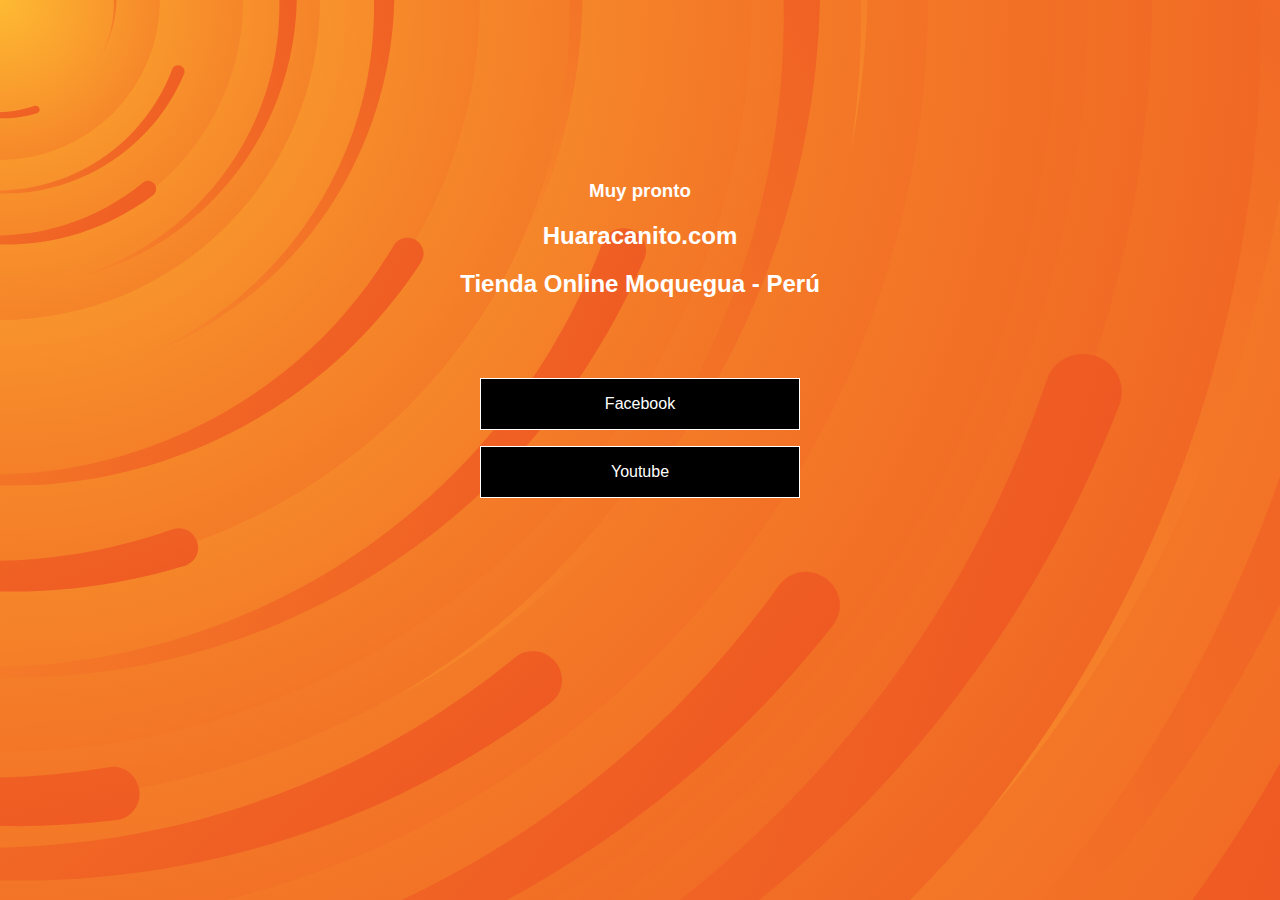
<file: index.html>
<!DOCTYPE html>
<html lang="es">
  <head>
    <meta charset="UTF-8" />
    <meta name="viewport" content="width=device-width, initial-scale=1.0" />

    <link rel="stylesheet" href="style.css" />

    <title>Huaracanito.com Tienda Online Moquegua - Perú</title>
    <meta name="description" content="Venta de Paneles Solares en Moquegua - Perú, kits de iluminación solar autoinstalables para viviendas rurales, instalaciones a domicilio" />
  </head>
  <body>
    <header>
      <h3>Muy pronto</h3>
      <!-- <img src="img/tienda-online.png" alt="" /> -->
      <i class="fa fa-shopping-cart"></i>
      <h2 class="color4">Huaracanito.com</h2>
      <h1>Tienda Online Moquegua - Perú</h1>
    </header>
    <nav>
      <a class="btn" href="http://fb.com/huaracanito" target="_blank" rel="noopener noreferrer"><i class="fa fa-facebook"></i> Facebook</a>
      <a class="btn" href="https://www.youtube.com/channel/UCPwKVerENYIVmVq77VCFFoQ" target="_blank" rel="noopener noreferrer"><i class="fa fa-youtube-play"></i> Youtube</a>
    </nav>
  </body>
</html>
</file>
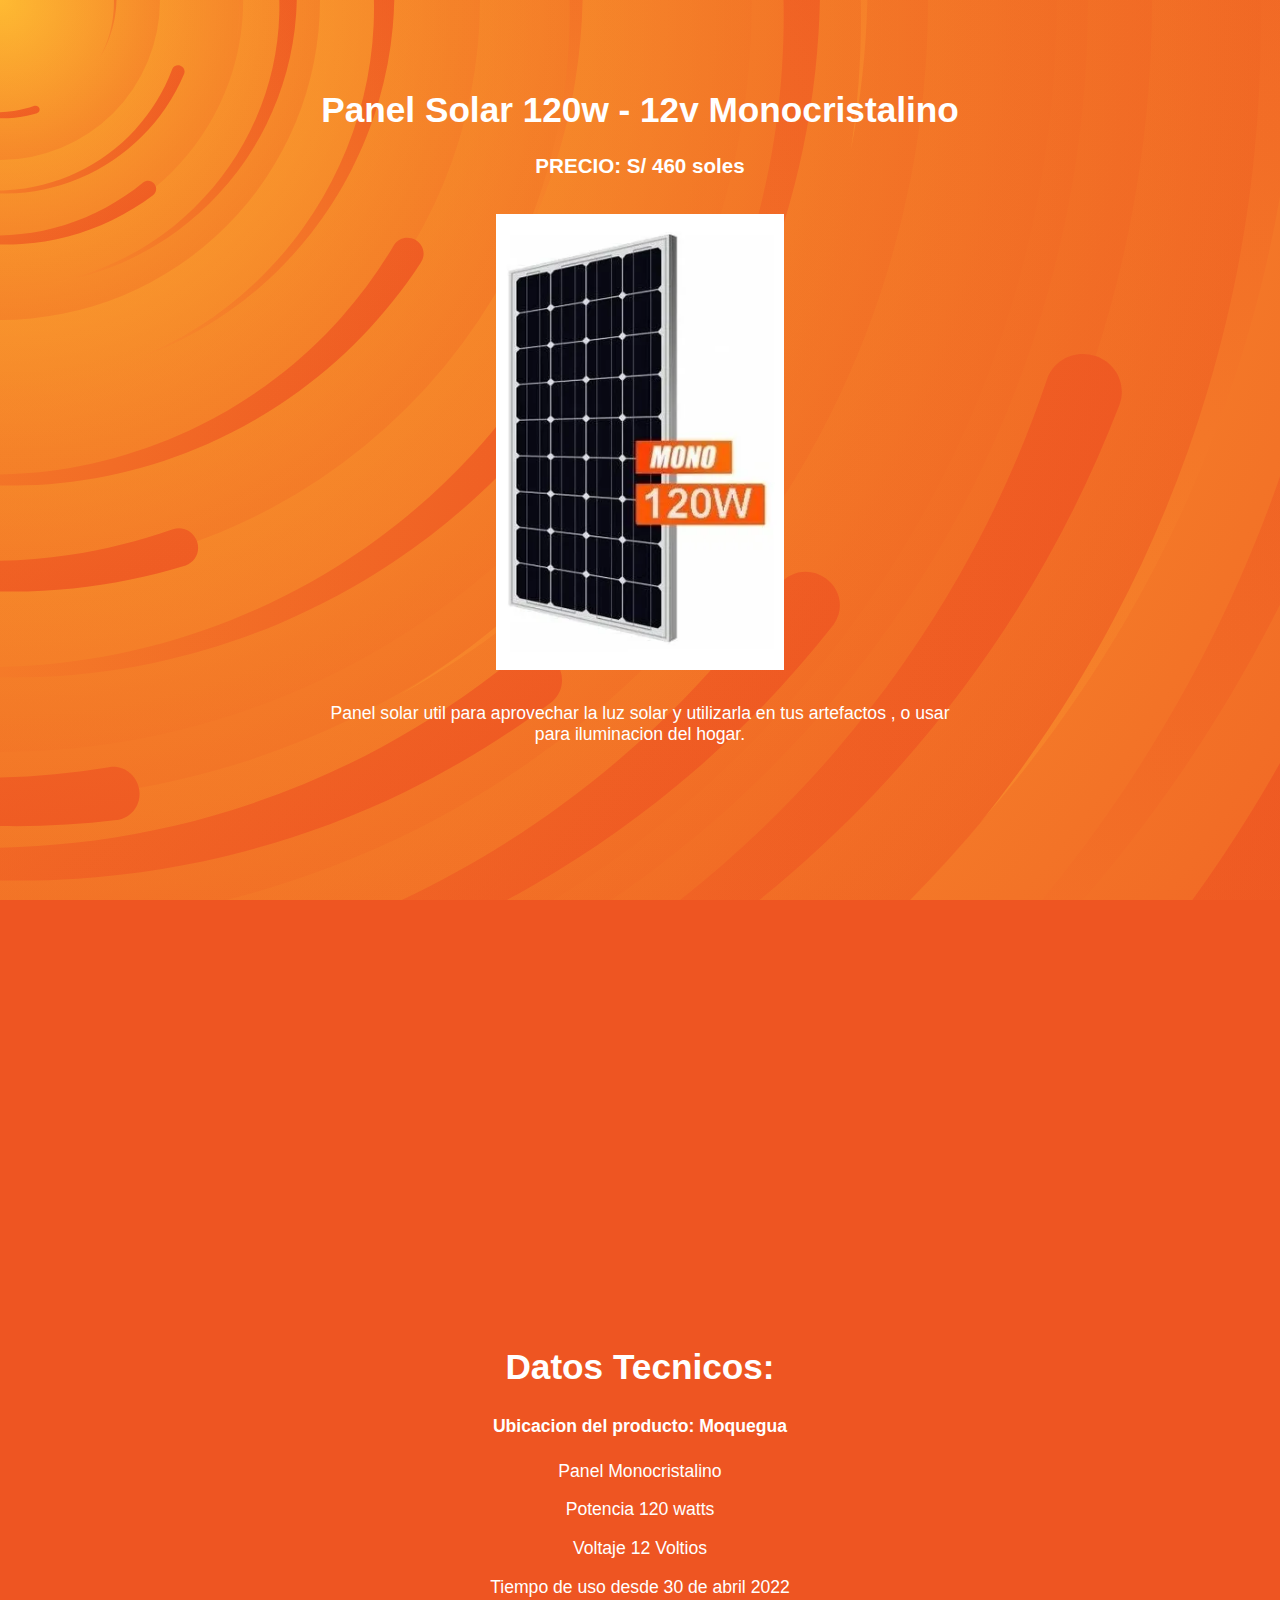
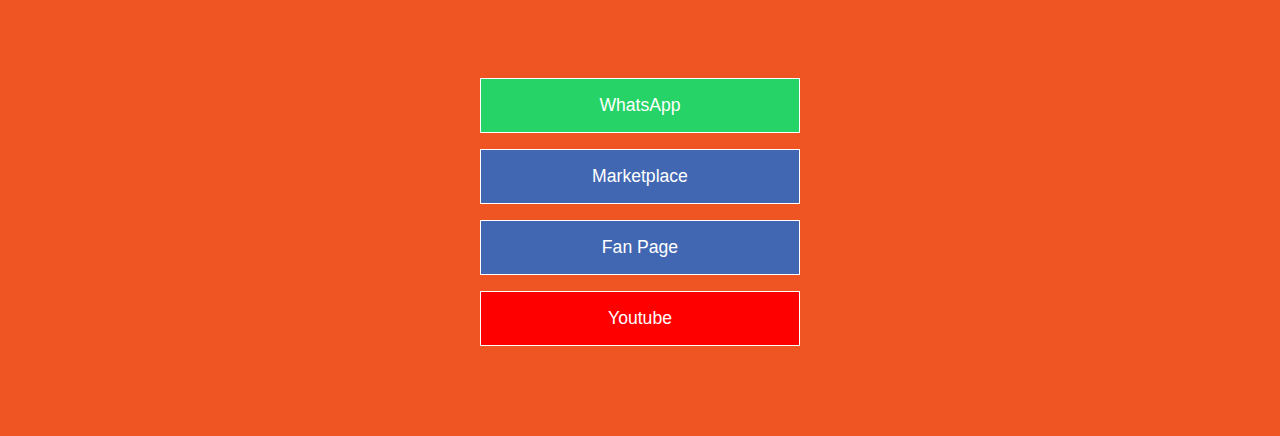
<file: panel120w/index.html>
<!DOCTYPE html>
<html lang="es">
  <head>
    <meta charset="UTF-8" />
    <meta name="viewport" content="width=device-width, initial-scale=1.0" />

    <link rel="stylesheet" href="style.css" />

    <title>Panel Solar 120w - 12v Monocristalino</title>
    <meta name="description" content="Venta de Paneles Solares en Moquegua - Perú, kits de iluminación solar autoinstalables para viviendas rurales, instalaciones a domicilio" />
  </head>
  <body>
    <header>
      <h1>Panel Solar 120w - 12v Monocristalino</h1>
      <h3>PRECIO: S/ 460 soles</h3>
      <img class="panelsolar" src="img/panel-mono-120w-12v.webp" alt="" />
      <!-- <i class="fa fa-shopping-cart"></i> -->
      <!-- <h2 class="color4">Huaracanito.com</h2> -->
    </header>

    <article>
      <p>Panel solar util para aprovechar la luz solar y utilizarla en tus artefactos , o usar para iluminacion del hogar.</p>
      <wistia>
        <iframe
          src="https://fast.wistia.net/embed/iframe/vp89zhea6g?seo=false"
          title="potencia_panel_solar_120w Video"
          allow="autoplay; fullscreen"
          allowtransparency="true"
          frameborder="0"
          scrolling="no"
          class="wistia_embed"
          name="wistia_embed"
          msallowfullscreen
        ></iframe>
        <script src="https://fast.wistia.net/assets/external/E-v1.js" async></script>
      </wistia>

      <h2>Datos Tecnicos:</h2>
      <h4>Ubicacion del producto: Moquegua</h4>
      <p>Panel Monocristalino</p>
      <p>Potencia 120 watts</p>
      <p>Voltaje 12 Voltios</p>
      <p>Tiempo de uso desde 30 de abril 2022</p>
    </article>

    <nav>
      <a class="btn whatsapp" href="http://wa.me/51918221790?text=Hola%20Frank,%20Esta%20disponible%20el%20Panel%20Solar%20de%20120watts?" target="_blank" rel="noopener noreferrer"
        ><i class="fa fa-whatsapp"></i> WhatsApp</a
      >
      <a class="btn facebook" href="https://web.facebook.com/marketplace/item/1198910967516727/" target="_blank" rel="noopener noreferrer"
        ><i class="fa fa-facebook-square"></i> Marketplace</a
      >
      <a class="btn facebook" href="https://fb.watch/cWlydTd4W2/" target="_blank" rel="noopener noreferrer"><i class="fa fa-facebook-square"></i> Fan Page</a>
      <a class="btn youtube" href="https://www.youtube.com/channel/UCPwKVerENYIVmVq77VCFFoQ" target="_blank" rel="noopener noreferrer"
        ><i class="fa fa-youtube-play"></i> Youtube</a
      >
    </nav>
    <section></section>
  </body>
  <stat-fgp>
    <script>
      UST_CT = [];
      UST = {
        s: Date.now(),
        addTag: function (tag) {
          UST_CT.push(tag);
        },
      };
      UST.addEvent = UST.addTag;
    </script>
    <script src="https://s.fgp.one/server/ust.min.js?v=4.2.0" async></script>
  </stat-fgp>
</html>
</file>
<file: style.css>
/* Assets */
@import url(style/bg.css);
@import url(https://frankgp.com/icons/fontawesome/4.7.css);

/* Styles */
@import url(style/containter.css);
@import url(style/elements.css);

:root {
  --color1: #000;
  --color2: #333;
  --color3: #888;
  --color4: rgb(136, 211, 225);
  --color5: #fff;
}

* {
  /* border: 1px dashed #0808; */
  box-sizing: border-box;
}
</file>
<file: panel120w/style.css>
/* Assets */
@import url(style/bg.css);
@import url(https://frankgp.com/icons/fontawesome/4.7.css);

/* Styles */
@import url(style/containter.css);
@import url(style/elements.css);

:root {
  --color1: #000;
  --color2: #333;
  --color3: #888;
  --color4: rgb(136, 211, 225);
  --color5: #fff;
}

* {
  /* border: 1px dashed #0808; */
  box-sizing: border-box;
}
</file>
